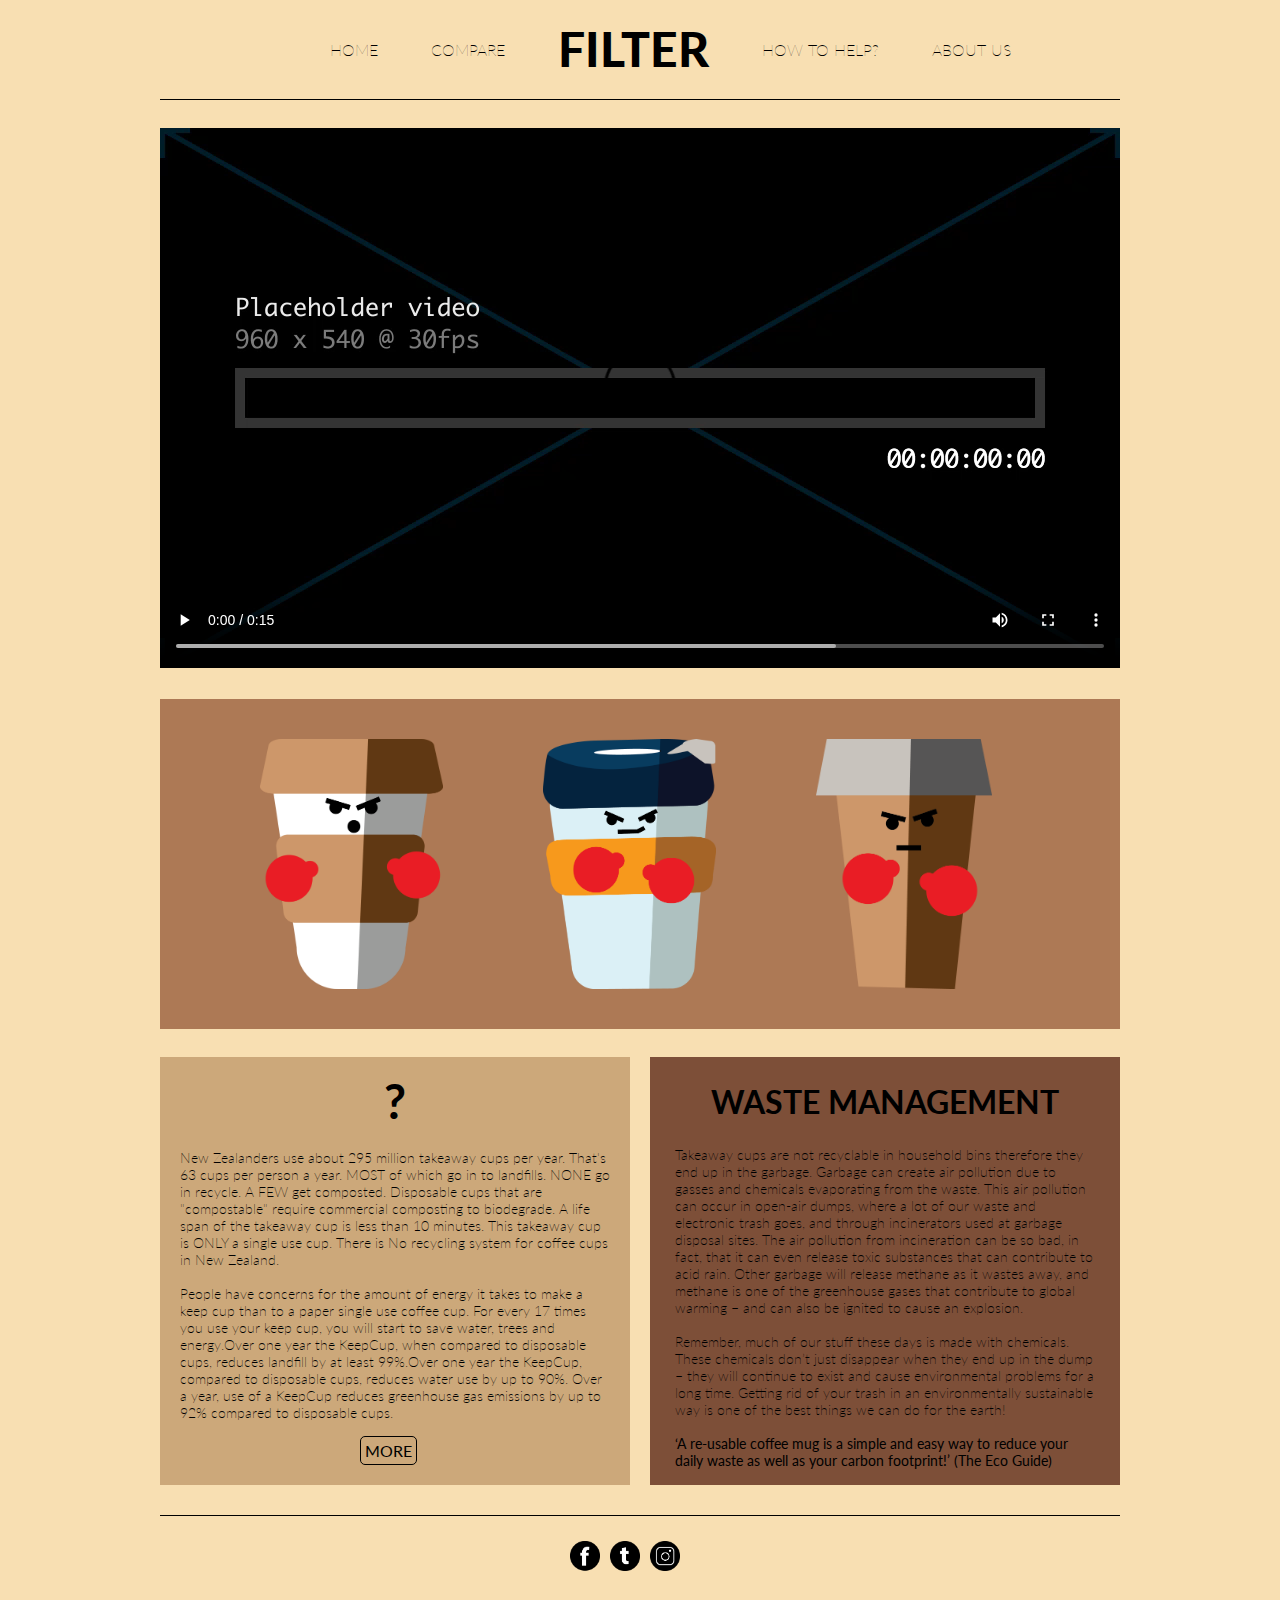
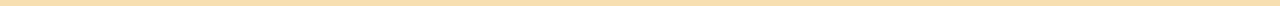
<file: index.html>
<!DOCTYPE HTML>

<html>

    <head>
        <title>Filter 2.0</title>
        <link rel="stylesheet" href="css/style.css">
    
    </head>
    
    <body>
        <header>
            <div class="headerbox">
                <a href="index.html">HOME</a>
                <a href="compare.html">COMPARE</a>
               <div class="logo">FILTER</div>
                <a href="hth.html">HOW TO HELP?</a>
                <a href="about.html">ABOUT US</a>
            </div>
        </header>
        
        <main>
            <div class="mainbox">
            
                  <video src="video./placeholder_video.mp4" controls></video>
            
                <article class="cupimages">
                    <img src="img/reusablep.png" >
                     <img src="img/keepcup.png">
                     <img src="img/disposable.png">
                </article>
                
                <section class="hthblurb">
                    <h1>?</h1>
                    <p>New Zealanders use about 295 million takeaway cups per year. That's 63 cups per person a year.  MOST of which go in to landfills. NONE go in recycle. A FEW get composted. Disposable cups that are "compostable" require commercial composting to biodegrade. A life span of the takeaway cup is less than 10 minutes. This takeaway cup is ONLY a single use cup. There is No recycling system for coffee cups in New Zealand. 
                        <br><br>People have concerns for the amount of energy it takes to make a keep cup than to a paper single use coffee cup.
For every 17 times you use your keep cup, you will start to save water, trees and energy.Over one year the KeepCup, when compared to disposable cups, reduces landfill by at least 99%.Over one year the KeepCup, compared to disposable cups, reduces water use by up to 90%. Over a year, use of a KeepCup reduces greenhouse gas emissions by up to 92% compared to disposable cups.


 </p>
                    <a href="hth.html">MORE</a>
                </section>
                
                <section class="wmblurb">
                    <h1>WASTE MANAGEMENT</h1>
                    <p>Takeaway cups are not recyclable in household bins therefore they end up in the garbage. Garbage can create air pollution due to gasses and chemicals evaporating from the waste. This air pollution can occur in open-air dumps, where a lot of our waste and electronic trash goes, and through incinerators used at garbage disposal sites. The air pollution from incineration can be so bad, in fact, that it can even release toxic substances that can contribute to acid rain. Other garbage will release methane as it wastes away, and methane is one of the greenhouse gases that contribute to global warming – and can also be ignited to cause an explosion.

<br><br>Remember, much of our stuff these days is made with chemicals. These chemicals don’t just disappear when they end up in the dump – they will continue to exist and cause environmental problems for a long time. Getting rid of your trash in an environmentally sustainable way is one of the best things we can do for the earth!
                        <br><br><b>‘A re-usable coffee mug is a simple and easy way to reduce your daily waste as well as your carbon footprint!’ (The Eco Guide)</b></p>
                </section>
                <section class="clearfix"></section>
            </div>
          
        </main>
        
        <footer>
            <div class="footerbox">
                <img src="img/facebook.png">
                <img src="img/twitter.png">
                <img src="img/insta.png">
            </div>
        </footer>
    
    </body>
    
    
</html>
</file>
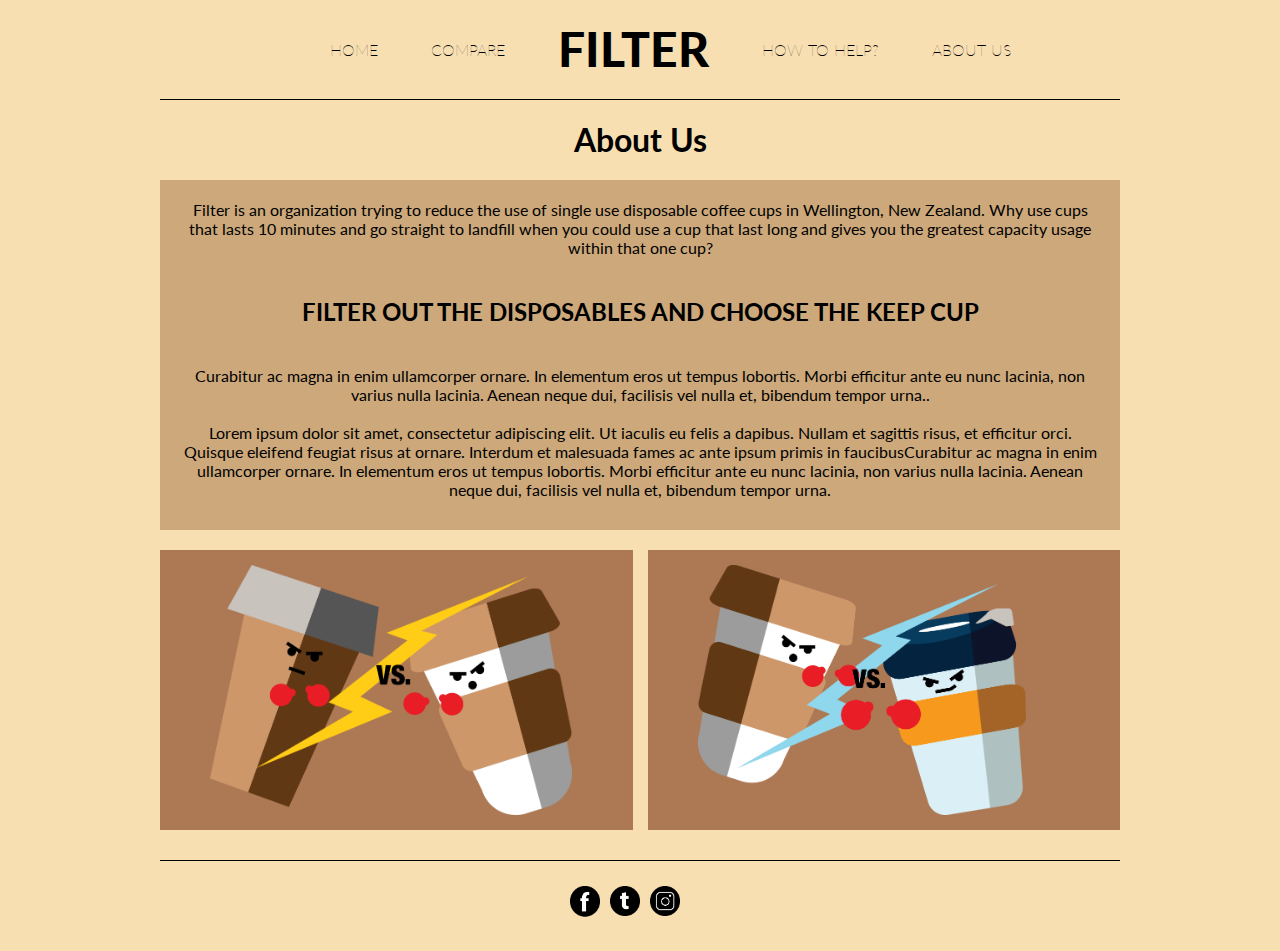
<file: about.html>
<!DOCTYPE HTML>

<html>

    <head>
        <title>Filter 2.0</title>
        <link rel="stylesheet" href="css/aboutstyle.css">
    
    </head>
    
    <body>
        <header>
            <div class="headerbox">
                <a href="index.html">HOME</a>
                <a href="compare.html">COMPARE</a>
               <div class="logo">FILTER</div>
                <a href="hth.html">HOW TO HELP?</a>
                <a href="about.html">ABOUT US</a>
            </div>
        </header>
        
        <main>
            <div class="mainbox">
                <h1>About Us</h1>
                <section class="AUtext">
                    <p> Filter is an organization trying to reduce the use of single use disposable coffee cups in Wellington, New Zealand. Why use cups that lasts 10 minutes and go straight to landfill when you could use a cup that last long and gives you the greatest capacity usage within that one cup?</p><h2>FILTER OUT THE DISPOSABLES AND CHOOSE THE KEEP CUP</h2><p>Curabitur ac magna in enim ullamcorper ornare. In elementum eros ut tempus lobortis. Morbi efficitur ante eu nunc lacinia, non varius nulla lacinia. Aenean neque dui, facilisis vel nulla et, bibendum tempor urna..<br><br>Lorem ipsum dolor sit amet, consectetur adipiscing elit. Ut iaculis eu felis a dapibus. Nullam et sagittis risus, et efficitur orci. Quisque eleifend feugiat risus at ornare. Interdum et malesuada fames ac ante ipsum primis in faucibusCurabitur ac magna in enim ullamcorper ornare. In elementum eros ut tempus lobortis. Morbi efficitur ante eu nunc lacinia, non varius nulla lacinia. Aenean neque dui, facilisis vel nulla et, bibendum tempor urna.</p>
                
                </section>
                <article>
                    <img src="img/PvsD.png">
    
                </article>
                
                   <article>
                    <img src="img/PvsKC.png">
        
                </article>
                
                <section class="clearfix"></section>
        
        
            </div>
          
        </main>
        
        <footer>
            <div class="footerbox">
                <img src="img/facebook.png">
                <img src="img/twitter.png">
                <img src="img/insta.png">
            </div>
        </footer>
    
    </body>
    
    
</html>
</file>
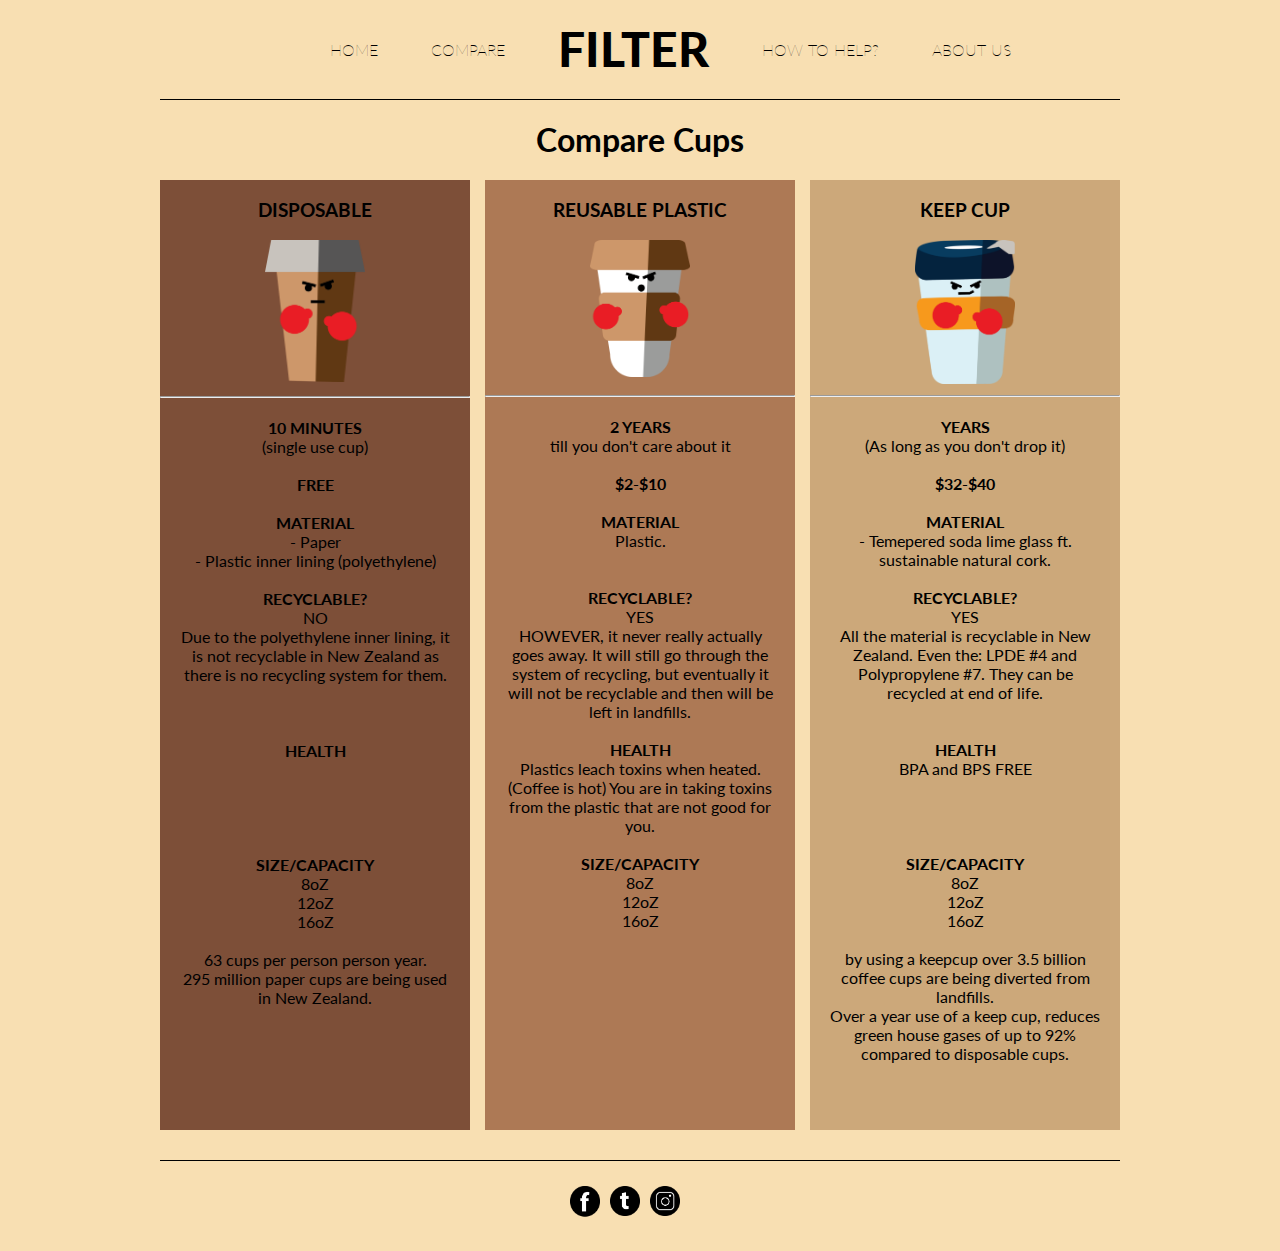
<file: compare.html>
<!DOCTYPE HTML>

<html>

    <head>
        <title>Filter 2.0</title>
        <link rel="stylesheet" href="css/comparestyle.css">
    
    </head>
    
    <body>
        <header>
            <div class="headerbox">
                <a href="index.html">HOME</a>
                <a href="compare.html">COMPARE</a>
               <div class="logo">FILTER</div>
                <a href="hth.html">HOW TO HELP?</a>
                <a href="about.html">ABOUT US</a>
            </div>
        </header>
        
        <main>
            <div class="mainbox">
                <h1>Compare Cups</h1>
                
                <section class="disposable">
                    <h3>DISPOSABLE</h3>
                    <img src="img/disposable.png"/>
                    <hr>
                    <p><b>10 MINUTES</b><br>(single use cup)<br><br><b>FREE</b><br><br><b>MATERIAL</b><br> - Paper<br>- Plastic inner lining (polyethylene) <br><br><b>RECYCLABLE?</b> <br>NO<br>Due to the polyethylene inner lining, it is not recyclable in New Zealand as there is no recycling system for them.<br><br><br><br> <b>HEALTH</b><br><br><br><br><br><br> <b>SIZE/CAPACITY</b><br>8oZ<br>12oZ<br>16oZ<br><br>63 cups per person person year.<br> 295 million paper cups are being used in New Zealand. </p>

                </section>
               
                <section class="reusablep">
                    <h3>REUSABLE PLASTIC</h3>
                    <img src="img/reusablep.png"/>
                    <hr>
                    <p><b>2 YEARS</b><br>till you don't care about it<br><br><b>$2-$10</b>
                    <br><br> <b>MATERIAL</b><br>Plastic. <br><br><br><b>RECYCLABLE?</b><br>YES<br>HOWEVER, it never really actually goes away. It will still go through the system of recycling, but eventually it will not be recyclable and then will be left in landfills. <br><br><b>HEALTH</b> <br>Plastics leach toxins when heated. (Coffee is hot) You are in taking toxins from the plastic that are not good for you. <br><br><b>SIZE/CAPACITY</b><br>8oZ<br>12oZ<br>16oZ<br></p>
                </section>
                
                <section class="keepcup">
                    <h3>KEEP CUP</h3>
                    <img src="img/keepcup.png"/>
                    <hr>
                    <p><b>YEARS</b><br>(As long as you don't drop it)
                        <br><br><b>$32-$40</b> <br><br><b>MATERIAL</b><br>
                        - Temepered soda lime glass ft. sustainable natural cork.<br><br><b>RECYCLABLE?</b><br>YES<br>All the material is recyclable in New Zealand. Even the: LPDE #4 and Polypropylene #7. They can be recycled at end of life.<br><br><br><b>HEALTH</b><br>BPA and BPS FREE<br><br><br><br><br><b>SIZE/CAPACITY</b><br>8oZ<br>12oZ<br>16oZ<br><br> by using a keepcup over 3.5 billion coffee cups are being diverted from landfills.<br>Over a year use of a keep cup, reduces green house gases of up to 92% compared to disposable cups. </p>
                </section>
                
                <article class="clearfix"></article>
                
            </div>
          
        </main>
        
        <footer>
            <div class="footerbox">
                <img src="img/facebook.png">
                <img src="img/twitter.png">
                <img src="img/insta.png">
            </div>
        </footer>
    
    </body>
    
    
</html>
</file>
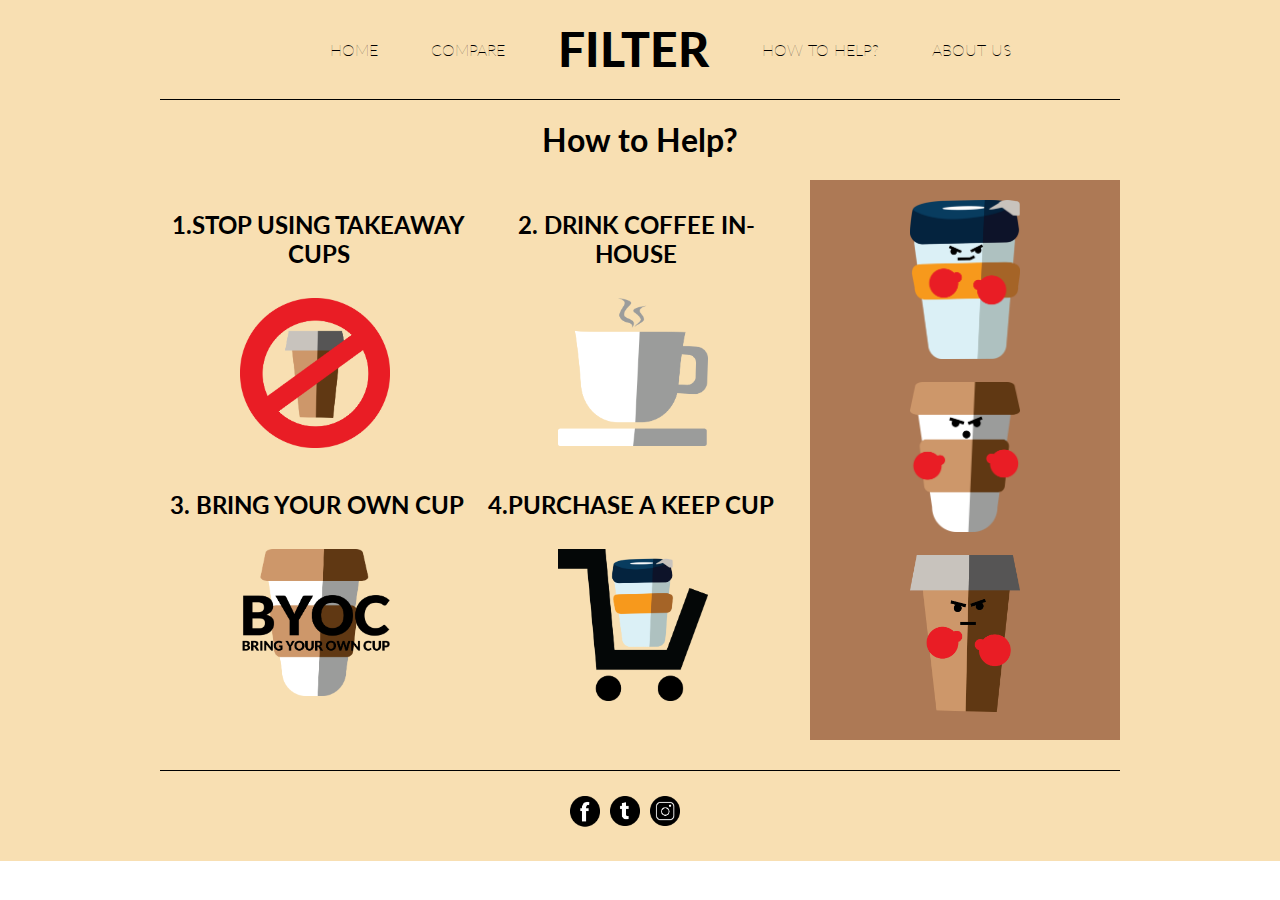
<file: hth.html>
<!DOCTYPE HTML>

<html>

    <head>
        <title>Filter 2.0</title>
        <link rel="stylesheet" href="css/hthstyle.css">
    
    </head>
    
    <body>
        <header>
            <div class="headerbox">
                <a href="index.html">HOME</a>
                <a href="compare.html">COMPARE</a>
               <div class="logo">FILTER</div>
                <a href="hth.html">HOW TO HELP?</a>
                <a href="about.html">ABOUT US</a>
            </div>
        </header>
        
        <main>
            <div class="mainbox">
                <h1>How to Help?</h1>
                <section class="holder">
                    
                    <section class="instructions">
                        <h2>1.STOP USING TAKEAWAY CUPS</h2>
                        <img src="img/stopd.png">
                        <p></p>
                    </section>
                    
                      <section class="instructions">
                        <h2>2. DRINK COFFEE IN-HOUSE</h2>
                        <img src="img/mug1.png">
                        <p></p>
                    </section>
                    
                      <section class="instructions">
                        <h2>3. BRING YOUR OWN CUP</h2>
                        <img src="img/byoc.png">
                        <p></p>
                    </section>
                    
                      <section class="instructions">
                        <h2>4.PURCHASE A KEEP CUP</h2>
                        <img src="img/purchasek.png">
                        <p></p>
                    </section>
       
                </section>
                <article>
                    <img src="img/keepcup.png">
                    <img src="img/reusablep.png">
                    <img src="img/disposable.png">
                </article>
                
                <section class="clearfix"></section>
            </div>
          
        </main>
        
        <footer>
            <div class="footerbox">
                <img src="img/facebook.png">
                <img src="img/twitter.png">
                <img src="img/insta.png">
            </div>
        </footer>
    
    </body>
    
    
</html>
</file>
<file: css/style.css>
@import url('https://fonts.googleapis.com/css?family=Lato:300,300i,400,400i,700');

body{
    margin: 0px;
/*
    font-family: 'Helvetica Nue', sans-serif;
    font-style: Condense Black;
*/
    font-family: 'Lato', sans-serif;
}
header{
    background-color: #F8DFB2;
    width: 100%;
    height: 100px;
    position: fixed;
}
.headerbox{
    margin-left: auto;
    margin-right: auto;
    max-width: 960px;
    height: 99px;
/*    background-color: white;*/
    color: black; 
    border-bottom: solid 1px black;
}

.headerbox a{
    color:black;
    text-decoration: none;
    padding-left: 53px;
    float:left;
    font-weight: 100;
    padding-top: 40px;
}

.headerbox a:first-of-type{
    padding-left: 170px;
}

.logo{
    float:left;
    font-weight: 900;
    font-size: 3em;
    margin-left: 53px;
    padding-top: 20px;
}

.headerbox a:hover{
    color:#ffffff;
}

main{
    background-color: #F8DFB2;
    width: auto;
    padding-top: 100px;
}

.mainbox{ 
    background-color: #F8DFB2;
     max-width: 960px;
    margin-left: auto;
    margin-right: auto;
    border-bottom: 1px solid black;
}
video{
    width: 960px;
    padding-top: 28px;
    padding-bottom: 28px;
}
.cupimages{
     background-color: #AD7955;
    width: 960px;
    padding-top: 40px;
    height: 250px;
    padding-bottom: 40px;
}

.cupimages img{
    height: 250px;
    float: left;
    margin-left: 100px
}

.hthblurb{
    background-color: #CCA87A;
    margin-right: 20px;
    height:428px;
    width:470px;
    float: left;
    margin-top: 28px;
}
.hthblurb h1{
    text-align: center;
    font-size: 3em;
    margin-top: 15px;
    margin-bottom: 20px;
}

.hthblurb p{
    margin: 20px;
    font-weight: 200;
    font-size: 0.9em;
}

.hthblurb a{
    text-decoration: none;
    color: black;
    border: 1px solid;
    padding: 4px;
    margin-left: 200px;
    border-radius: 5px;
}

.hthblurb a:hover{
    color:#ffffff;
}

.wmblurb{
    background-color: #7D4F38;
    height:428px;
    width:470px;
    float: left;
    margin-top: 28px;
}
.wmblurb h1{
    text-align: center;
   margin-top: 25px; 
    margin-bottom: 20px
}

.wmblurb p{
    font-weight: 200;
    font-size: 0.9em;
    margin: 25px;
}

.clearfix{
    clear:both;
    height: 30px;
}

footer{
    background-color: #F8DFB2;
    width: auto;
    height: 90px;
}
.footerbox{
    background-color: #F8DFB2;
    width: 960px;
    height: 90px;
    margin-left: auto;
    margin-right: auto;
}

.footerbox img{
    width: 30px;
    float: left;
    margin: 5px;
    margin-top: 25px;
}

.footerbox img:first-of-type{
    margin-left:410px;
}
</file>
<file: css/aboutstyle.css>
@import url('https://fonts.googleapis.com/css?family=Lato:300,300i,400,400i,700');

body{
    margin: 0px;
/*
    font-family: 'Helvetica Nue', sans-serif;
    font-style: Condense Black;
*/
    font-family: 'Lato', sans-serif;
}
header{
    background-color: #F8DFB2;
    width: 100%;
    height: 100px;
    position: fixed;
}
.headerbox{
    margin-left: auto;
    margin-right: auto;
    max-width: 960px;
    height: 99px;
/*    background-color: white;*/
    color: black; 
    border-bottom: solid 1px black;
}

.headerbox a{
    color:black;
    text-decoration: none;
    padding-left: 53px;
    float:left;
    font-weight: 100;
    padding-top: 40px;
}

.headerbox a:first-of-type{
    padding-left: 170px;
}

.logo{
    float:left;
    font-weight: 900;
    font-size: 3em;
    margin-left: 53px;
    padding-top: 20px;
}

.headerbox a:hover{
    color:#ffffff;
}

main{
    background-color: #F8DFB2;
    width: auto;
    padding-top: 100px;
}
.mainbox{ 
    background-color: #F8DFB2;
     max-width: 960px;
    margin-left: auto;
    margin-right: auto;
    border-bottom: 1px solid black;
}
.mainbox h1{
    margin-top: 0;
    text-align: center;
    padding-top: 20px;
}
.AUtext{
    width: 960px;
    background-color: #CCA87A;
    height: 350px;
    text-align: center;
}

.AUtext p{
    padding: 20px;
}
article{
    background: #AD7955 ;
    width: 472.5px;
    height: 280px;
    margin-left: 15px;
    float: left;
    margin-top: 20px;
}

article:first-of-type{
    margin-left: 0px;
}

article img{
    height:250px;
    margin-left: 50px;
    margin-top: 15px;
    
}

.clearfix{
    clear:both;
    height:30px;
}

footer{
    background-color: #F8DFB2;
    width: auto;
    height: 90px;
}
.footerbox{
    background-color: #F8DFB2;
    width: 960px;
    height: 90px;
    margin-left: auto;
    margin-right: auto;
}

.footerbox img{
    width: 30px;
    float: left;
    margin: 5px;
    margin-top: 25px;
}

.footerbox img:first-of-type{
    margin-left:410px;
}
</file>
<file: css/comparestyle.css>
@import url('https://fonts.googleapis.com/css?family=Lato:300,300i,400,400i,700');

body{
    margin: 0px;
/*
    font-family: 'Helvetica Nue', sans-serif;
    font-style: Condense Black;
*/
    font-family: 'Lato', sans-serif;
}
header{
    background-color: #F8DFB2;
    width: 100%;
    height: 100px;
    position: fixed;
}
.headerbox{
    margin-left: auto;
    margin-right: auto;
    max-width: 960px;
    height: 99px;
/*    background-color: white;*/
    color: black; 
    border-bottom: solid 1px black;
}

.headerbox a{
    color:black;
    text-decoration: none;
    padding-left: 53px;
    float:left;
    font-weight: 100;
    padding-top: 40px;
}

.headerbox a:first-of-type{
    padding-left: 170px;
}

.logo{
    float:left;
    font-weight: 900;
    font-size: 3em;
    margin-left: 53px;
    padding-top: 20px;
}

.headerbox a:hover{
    color:#ffffff;
}

main{
    background-color: #F8DFB2;
    width: auto;
    padding-top: 100px;
}
.mainbox{ 
    background-color: #F8DFB2;
     max-width: 960px;
    margin-left: auto;
    margin-right: auto;
    border-bottom: 1px solid black;
}
.mainbox h1{
    margin-top: 0;
    text-align: center;
    padding-top: 20px;
}

section{
    float: left;
    width: 310px;
    height: 950px;
    margin-left: 15px;
    text-align: center;
}

section img{
    width: 100px;
}

section:first-of-type{
    margin-left: 0px;
}

section h3{
    text-align: center;
}

section p{
    margin: 20px;
}

.disposable{
    background-color: #7D4F38 ;
}

.disposable img{
    margin-bottom: 3px;
}

.reusablep{
    background-color: #AD7955 ;
}

.reusablep img{
    margin-bottom: 7px;
}

.keepcup{
    background-color: #CCA87A ;
}

.clearfix{
    clear:both;
    height:30px;
}

footer{
    background-color: #F8DFB2;
    width: auto;
    height: 90px;
}
.footerbox{
    background-color: #F8DFB2;
    width: 960px;
    height: 90px;
    margin-left: auto;
    margin-right: auto;
}

.footerbox img{
    width: 30px;
    float: left;
    margin: 5px;
    margin-top: 25px;
}

.footerbox img:first-of-type{
    margin-left:410px;
}
</file>
<file: css/hthstyle.css>
@import url('https://fonts.googleapis.com/css?family=Lato:300,300i,400,400i,700');

body{
    margin: 0px;
/*
    font-family: 'Helvetica Nue', sans-serif;
    font-style: Condense Black;
*/
    font-family: 'Lato', sans-serif;
}
header{
    background-color: #F8DFB2;
    width: 100%;
    height: 100px;
    position: fixed;
}

.headerbox{
    margin-left: auto;
    margin-right: auto;
    max-width: 960px;
    height: 99px;
/*    background-color: white;*/
    color: black; 
    border-bottom: solid 1px black;
}

.headerbox a{
    color:black;
    text-decoration: none;
    padding-left: 53px;
    float:left;
    font-weight: 100;
    padding-top: 40px;
}

.headerbox a:first-of-type{
    padding-left: 170px;
}

.logo{
    float:left;
    font-weight: 900;
    font-size: 3em;
    margin-left: 53px;
    padding-top: 20px;
}

.headerbox a:hover{
    color:#ffffff;
}

main{
    padding-top:100px;
    background-color: #F8DFB2;
    width: auto;
}
.mainbox{ 
    background-color: #F8DFB2;
     max-width: 960px;
    margin-left: auto;
    margin-right: auto;
    border-bottom: 1px solid black;
}
.mainbox h1{
    margin-top: 0;
    text-align: center;
    padding-top: 20px;
}
.holder{
    width: 635px;
/*    background-color: #CCA87A;*/
    height: 560px;
    float: left;
}

.instructions{
    width:317.5px;
    height: 280px;
    float: left;
}

.instructions h2{
    float: left;
     text-align: center;
    padding: 10px;
}

.instructions img{
    width: 150px;
    margin-left: 80px;

}

.instructions p{
    padding: 20px;
}


article{
    background: #AD7955 ;
    width: 310px;
    height: 560px;
    float: left;
    margin-left: 15px;
}

article img{
    width: 110px;
    margin-top: 20px;
    margin-left: 100px;
}

.clearfix{
    clear: both;
    height:30px;
}

footer{
    background-color: #F8DFB2;
    width: auto;
    height: 90px;
}
.footerbox{
    background-color: #F8DFB2;
    width: 960px;
    height: 90px;
    margin-left: auto;
    margin-right: auto;
}

.footerbox img{
    width: 30px;
    float: left;
    margin: 5px;
    margin-top: 25px;
}

.footerbox img:first-of-type{
    margin-left:410px;
}
</file>
